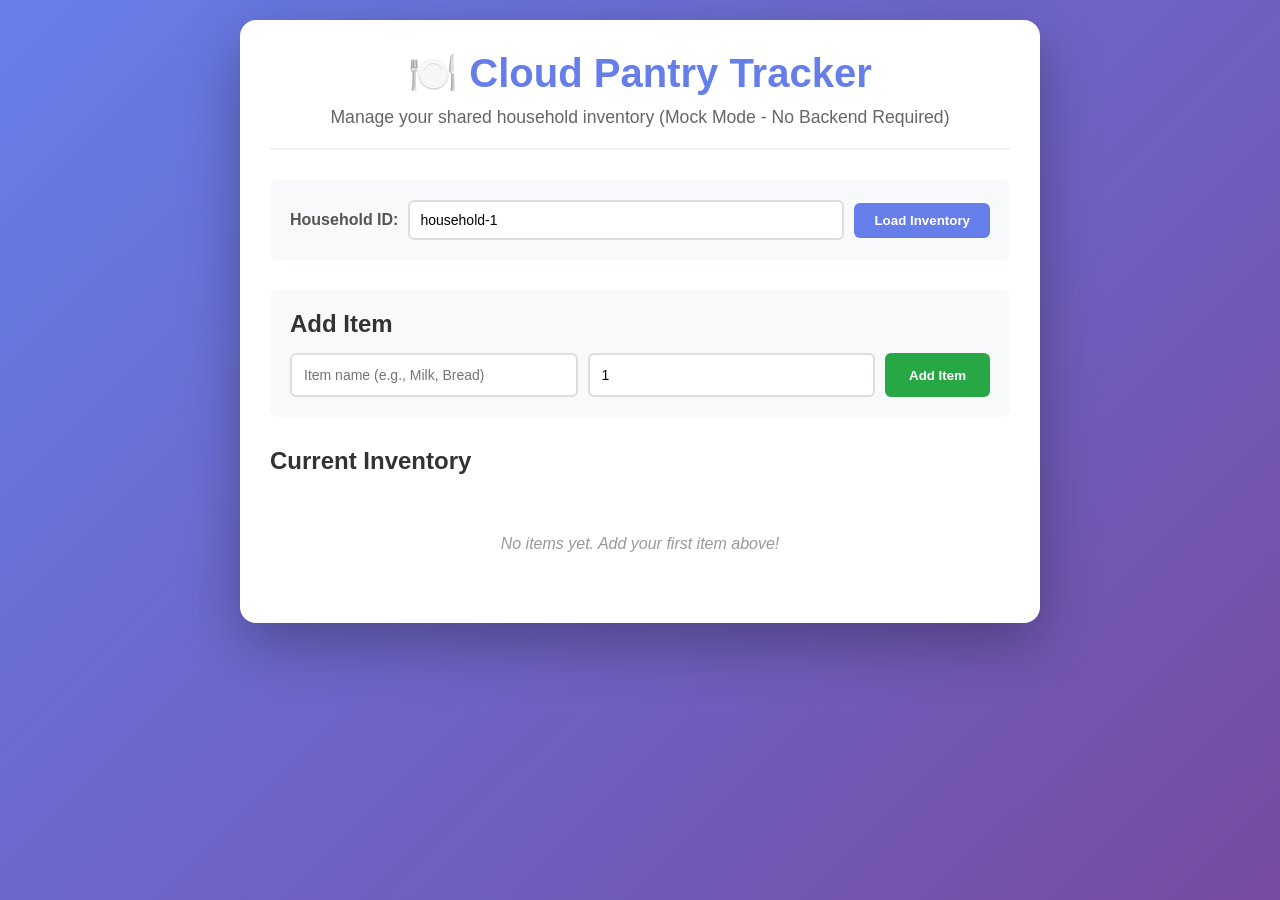
<file: frontend/index-mock.html>
<!DOCTYPE html>
<html lang="en">
<head>
    <meta charset="UTF-8">
    <meta name="viewport" content="width=device-width, initial-scale=1.0">
    <title>Cloud Pantry Tracker (Mock Mode)</title>
    <link rel="stylesheet" href="styles.css">
</head>
<body>
    <div class="container">
        <header>
            <h1>🍽️ Cloud Pantry Tracker</h1>
            <p class="subtitle">Manage your shared household inventory (Mock Mode - No Backend Required)</p>
        </header>

        <div class="household-selector">
            <label for="householdId">Household ID:</label>
            <input type="text" id="householdId" placeholder="Enter household ID" value="household-1">
            <button onclick="loadInventory()">Load Inventory</button>
        </div>

        <div class="add-item-section">
            <h2>Add Item</h2>
            <div class="form-group">
                <input type="text" id="itemName" placeholder="Item name (e.g., Milk, Bread)" />
                <input type="number" id="itemQuantity" placeholder="Quantity" min="1" value="1" />
                <button onclick="addItem()">Add Item</button>
            </div>
        </div>

        <div class="inventory-section">
            <h2>Current Inventory</h2>
            <div id="inventoryList" class="inventory-list">
                <p class="empty-state">No items yet. Add your first item above!</p>
            </div>
        </div>
    </div>

    <script src="app-mock.js"></script>
</body>
</html>
</file>
<file: frontend/styles.css>
* {
    margin: 0;
    padding: 0;
    box-sizing: border-box;
}

body {
    font-family: -apple-system, BlinkMacSystemFont, 'Segoe UI', Roboto, Oxygen, Ubuntu, Cantarell, sans-serif;
    background: linear-gradient(135deg, #667eea 0%, #764ba2 100%);
    min-height: 100vh;
    padding: 20px;
    color: #333;
}

.container {
    max-width: 800px;
    margin: 0 auto;
    background: white;
    border-radius: 16px;
    box-shadow: 0 20px 60px rgba(0, 0, 0, 0.3);
    padding: 30px;
}

header {
    text-align: center;
    margin-bottom: 30px;
    padding-bottom: 20px;
    border-bottom: 2px solid #f0f0f0;
}

h1 {
    font-size: 2.5em;
    color: #667eea;
    margin-bottom: 10px;
}

.subtitle {
    color: #666;
    font-size: 1.1em;
}

.household-selector {
    background: #f8f9fa;
    padding: 20px;
    border-radius: 8px;
    margin-bottom: 30px;
    display: flex;
    gap: 10px;
    align-items: center;
    flex-wrap: wrap;
}

.household-selector label {
    font-weight: 600;
    color: #555;
}

.household-selector input {
    flex: 1;
    min-width: 200px;
    padding: 10px;
    border: 2px solid #ddd;
    border-radius: 6px;
    font-size: 14px;
}

.household-selector button {
    padding: 10px 20px;
    background: #667eea;
    color: white;
    border: none;
    border-radius: 6px;
    cursor: pointer;
    font-weight: 600;
    transition: background 0.3s;
}

.household-selector button:hover {
    background: #5568d3;
}

.add-item-section {
    margin-bottom: 30px;
    padding: 20px;
    background: #f8f9fa;
    border-radius: 8px;
}

.add-item-section h2 {
    margin-bottom: 15px;
    color: #333;
    font-size: 1.5em;
}

.form-group {
    display: flex;
    gap: 10px;
    flex-wrap: wrap;
}

.form-group input {
    flex: 1;
    min-width: 150px;
    padding: 12px;
    border: 2px solid #ddd;
    border-radius: 6px;
    font-size: 14px;
}

.form-group button {
    padding: 12px 24px;
    background: #28a745;
    color: white;
    border: none;
    border-radius: 6px;
    cursor: pointer;
    font-weight: 600;
    transition: background 0.3s;
}

.form-group button:hover {
    background: #218838;
}

.inventory-section {
    margin-top: 30px;
}

.inventory-section h2 {
    margin-bottom: 20px;
    color: #333;
    font-size: 1.5em;
}

.inventory-list {
    display: grid;
    gap: 12px;
}

.inventory-item {
    background: #fff;
    border: 2px solid #e0e0e0;
    border-radius: 8px;
    padding: 15px 20px;
    display: flex;
    justify-content: space-between;
    align-items: center;
    transition: all 0.3s;
}

.inventory-item:hover {
    border-color: #667eea;
    box-shadow: 0 4px 12px rgba(102, 126, 234, 0.2);
}

.item-info {
    display: flex;
    align-items: center;
    gap: 15px;
}

.item-name {
    font-size: 1.1em;
    font-weight: 600;
    color: #333;
}

.item-quantity {
    background: #667eea;
    color: white;
    padding: 4px 12px;
    border-radius: 20px;
    font-size: 0.9em;
    font-weight: 600;
}

.item-actions {
    display: flex;
    gap: 10px;
}

.btn-remove {
    padding: 8px 16px;
    background: #dc3545;
    color: white;
    border: none;
    border-radius: 6px;
    cursor: pointer;
    font-weight: 600;
    transition: background 0.3s;
}

.btn-remove:hover {
    background: #c82333;
}

.empty-state {
    text-align: center;
    color: #999;
    padding: 40px;
    font-style: italic;
}

.loading {
    text-align: center;
    padding: 20px;
    color: #667eea;
}

.error {
    background: #f8d7da;
    color: #721c24;
    padding: 15px;
    border-radius: 6px;
    margin-bottom: 20px;
    border: 1px solid #f5c6cb;
}

.success {
    background: #d4edda;
    color: #155724;
    padding: 15px;
    border-radius: 6px;
    margin-bottom: 20px;
    border: 1px solid #c3e6cb;
}

@media (max-width: 600px) {
    .container {
        padding: 20px;
    }

    h1 {
        font-size: 2em;
    }

    .form-group {
        flex-direction: column;
    }

    .form-group input,
    .form-group button {
        width: 100%;
    }

    .inventory-item {
        flex-direction: column;
        align-items: flex-start;
        gap: 10px;
    }

    .item-actions {
        width: 100%;
    }

    .btn-remove {
        width: 100%;
    }
}
</file>
